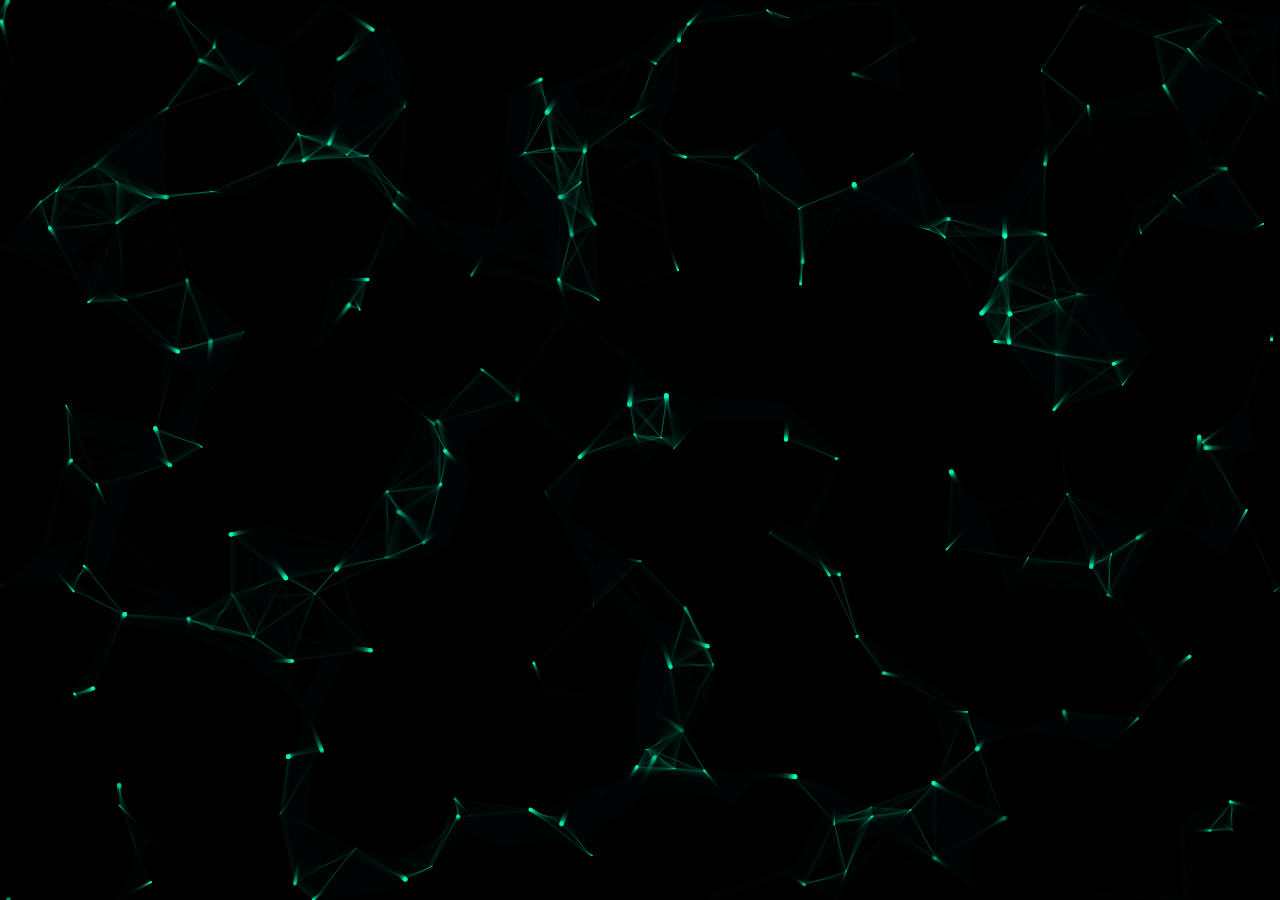
<file: temp_bg_animation.html>
<!DOCTYPE html>
<html lang="en">
<head>
    <meta charset="UTF-8">
    <meta name="viewport" content="width=device-width, initial-scale=1.0">
    <title>Animation</title>
    <style>
        body { margin: 0; padding: 0; background-color: #050505; overflow: hidden; }
        canvas { width: 100vw; height: 100vh; display: block; }
    </style>
</head>
<body>
    <canvas id="canvas"></canvas>
    <script>
        const canvas = document.getElementById('canvas');
        const ctx = canvas.getContext('2d');
        
        canvas.width = window.innerWidth;
        canvas.height = window.innerHeight;

        const particles = [];
        const particleCount = 200;
        
        const accent = [0, 255, 187]; // 00ffbb

        for (let i = 0; i < particleCount; i++) {
            particles.push({
                x: Math.random() * canvas.width,
                y: Math.random() * canvas.height,
                size: Math.random() * 2 + 0.5,
                speedX: (Math.random() - 0.5) * 1.5,
                speedY: (Math.random() - 0.5) * 1.5,
                opacity: Math.random()
            });
        }

        function draw() {
            ctx.fillStyle = 'rgba(5, 5, 5, 0.1)';
            ctx.fillRect(0, 0, canvas.width, canvas.height);
            
            for (let i = 0; i < particleCount; i++) {
                const p = particles[i];
                p.x += p.speedX;
                p.y += p.speedY;

                if (p.x < 0) p.x = canvas.width;
                if (p.x > canvas.width) p.x = 0;
                if (p.y < 0) p.y = canvas.height;
                if (p.y > canvas.height) p.y = 0;

                ctx.beginPath();
                ctx.arc(p.x, p.y, p.size, 0, Math.PI * 2);
                ctx.fillStyle = `rgba(${accent[0]}, ${accent[1]}, ${accent[2]}, ${p.opacity})`;
                ctx.fill();
                
                // Pulsate opacity
                p.opacity += (Math.random() - 0.5) * 0.1;
                if (p.opacity > 1) p.opacity = 1;
                if (p.opacity < 0.1) p.opacity = 0.1;
                
                // Draw connecting lines if close
                for (let j = i + 1; j < particleCount; j++) {
                    const p2 = particles[j];
                    const dx = p.x - p2.x;
                    const dy = p.y - p2.y;
                    const distance = Math.sqrt(dx * dx + dy * dy);
                    
                    if (distance < 100) {
                        ctx.beginPath();
                        ctx.strokeStyle = `rgba(${accent[0]}, ${accent[1]}, ${accent[2]}, ${0.2 * (1 - distance/100)})`;
                        ctx.lineWidth = 0.5;
                        ctx.moveTo(p.x, p.y);
                        ctx.lineTo(p2.x, p2.y);
                        ctx.stroke();
                    }
                }
            }
            requestAnimationFrame(draw);
        }

        draw();
    </script>
</body>
</html>
</file>
